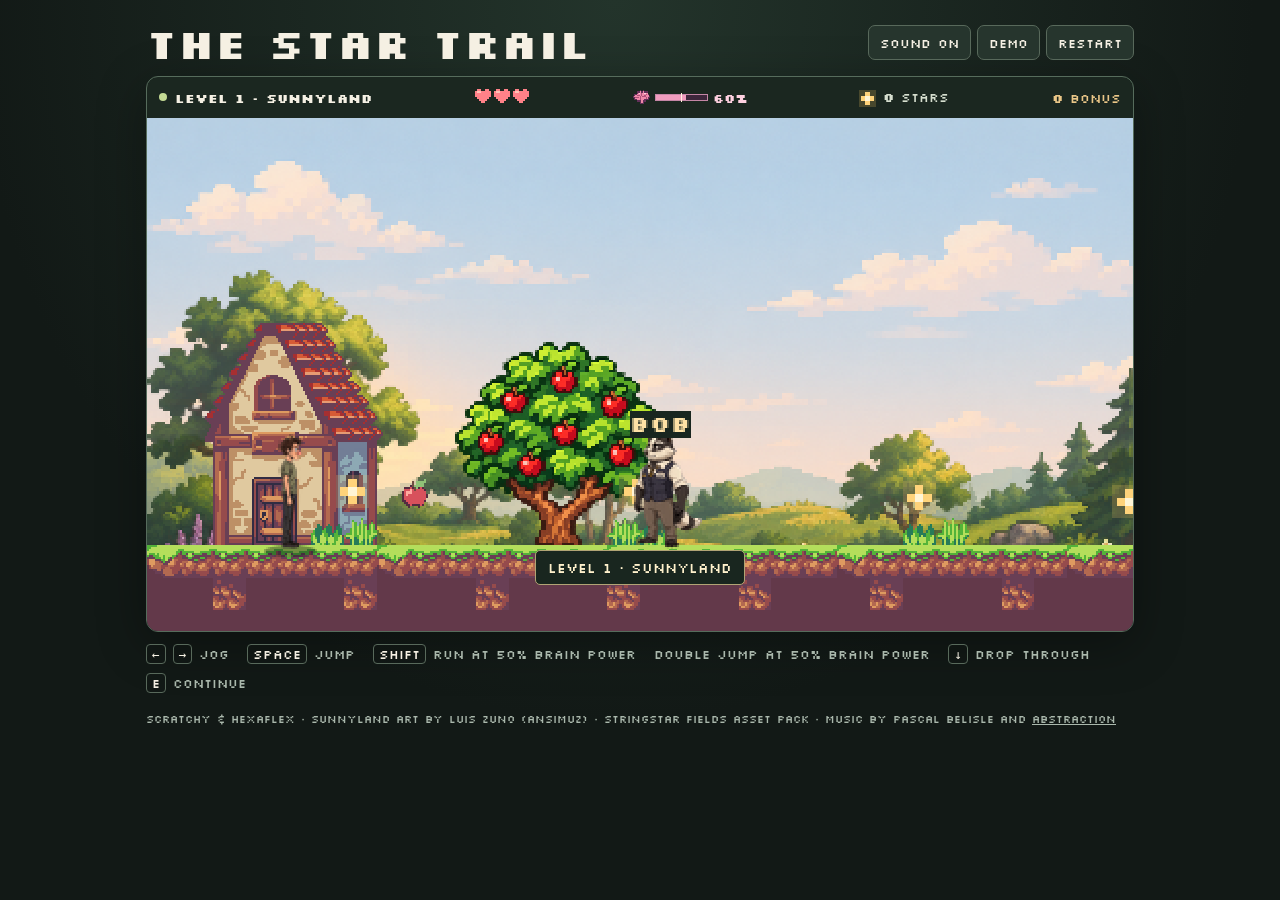
<file: index.html>
<!doctype html>
<html lang="en">
<head>
  <meta charset="utf-8">
  <meta name="viewport" content="width=device-width, initial-scale=1">
  <title>HexaFlex · The Star Trail</title>
  <link rel="stylesheet" href="style.css">
  <script defer src="worlds.js"></script>
  <script defer src="lessons.js"></script>
  <script defer src="game.js"></script>
</head>
<body>
  <main>
    <header class="intro">
      <h1>The Star Trail</h1>
      <div class="menu-actions">
        <button id="sound" type="button" aria-pressed="true">Sound on</button>
        <button id="demo" type="button" aria-haspopup="dialog">Demo</button>
        <button id="restart" type="button">Restart</button>
      </div>
    </header>
    <section class="game" aria-label="HexaFlex game">
      <div class="gamebar">
        <span class="location"><span class="dot"></span><span id="location">Sunnyland</span></span>
        <span id="hearts" role="img" aria-label="3 of 3 hearts"></span>
        <span id="brain-meter" role="meter" aria-label="Dopamine" aria-valuemin="0" aria-valuemax="100">
          <img src="assets/brain.png" alt="">
          <span class="brain-track" aria-hidden="true"><span id="brain-fill"></span></span>
          <b id="brain-value" aria-hidden="true">60%</b>
        </span>
        <span class="score" id="score" aria-label="0 stars collected"><img src="assets/trail-star.png" alt=""> <b id="count">0</b> stars</span>
        <span id="bonus-score"><b id="bonus-count">0</b> bonus</span>
      </div>
      <div class="stage">
        <canvas id="world" width="480" height="250" aria-label="Side-scrolling landscape" aria-describedby="controls" tabindex="-1"></canvas>
        <section id="conversation" role="dialog" aria-label="Bob and the notebook" hidden>
          <div class="conversation-header">
            <strong id="speaker"></strong>
          </div>
          <div class="conversation-body">
            <div class="notebook-art">
              <div class="portrait-frame"><img id="portrait" src="assets/portraits/thinking.png" alt="" hidden></div>
              <canvas id="notebook" width="216" height="152" role="img" aria-label="Scratchy’s notebook" hidden></canvas>
            </div>
            <p id="line" aria-live="polite"></p>
          </div>
          <div id="choices" role="group" aria-label="Choose how to respond" hidden></div>
          <button id="next" type="button">Next</button>
        </section>
        <div id="heart-reward" aria-hidden="true"><img src="assets/heart-full.png" alt=""> <span>+1 heart slot</span></div>
        <p id="notice" role="status">Loading the trail…</p>
      </div>
    </section>
    <div id="controls" class="controls">
      <span><kbd>←</kbd> <kbd>→</kbd> Jog</span>
      <span><kbd>Space</kbd> Jump</span>
      <span><kbd>Shift</kbd> Run at 50% brain power</span>
      <span>Double jump at 50% brain power</span>
      <span><kbd>↓</kbd> Drop through</span>
      <span><kbd>E</kbd> Continue</span>
    </div>
    <div class="touch" aria-label="On-screen controls">
      <div><button type="button" data-key="ArrowLeft" aria-label="Walk left">←</button>
      <button type="button" data-key="ArrowRight" aria-label="Move right">→</button>
      <button type="button" data-key="ShiftLeft">Run</button></div>
      <div><button type="button" data-key="ArrowDown">↓ Drop</button>
      <button type="button" data-key="Space">↑ Jump</button></div>
    </div>
    <dialog id="demo-picker" aria-labelledby="demo-title" aria-describedby="demo-details">
      <div class="demo-header">
        <h2 id="demo-title">Demo levels</h2>
        <form method="dialog"><button type="submit" autofocus>Close</button></form>
      </div>
      <p id="demo-details">Pick any landscape to start a fresh test run.</p>
      <div id="demo-levels" class="demo-levels"></div>
      <button id="play-campaign" type="button">Start campaign from Level 1</button>
    </dialog>
    <audio id="music" loop preload="none"></audio>
    <footer>Scratchy &amp; HexaFlex · Sunnyland art by Luis Zuno (Ansimuz) · Stringstar Fields asset pack · Music by Pascal Belisle and <a href="https://abstractionmusic.com/">Abstraction</a></footer>
  </main>
</body>
</html>
</file>
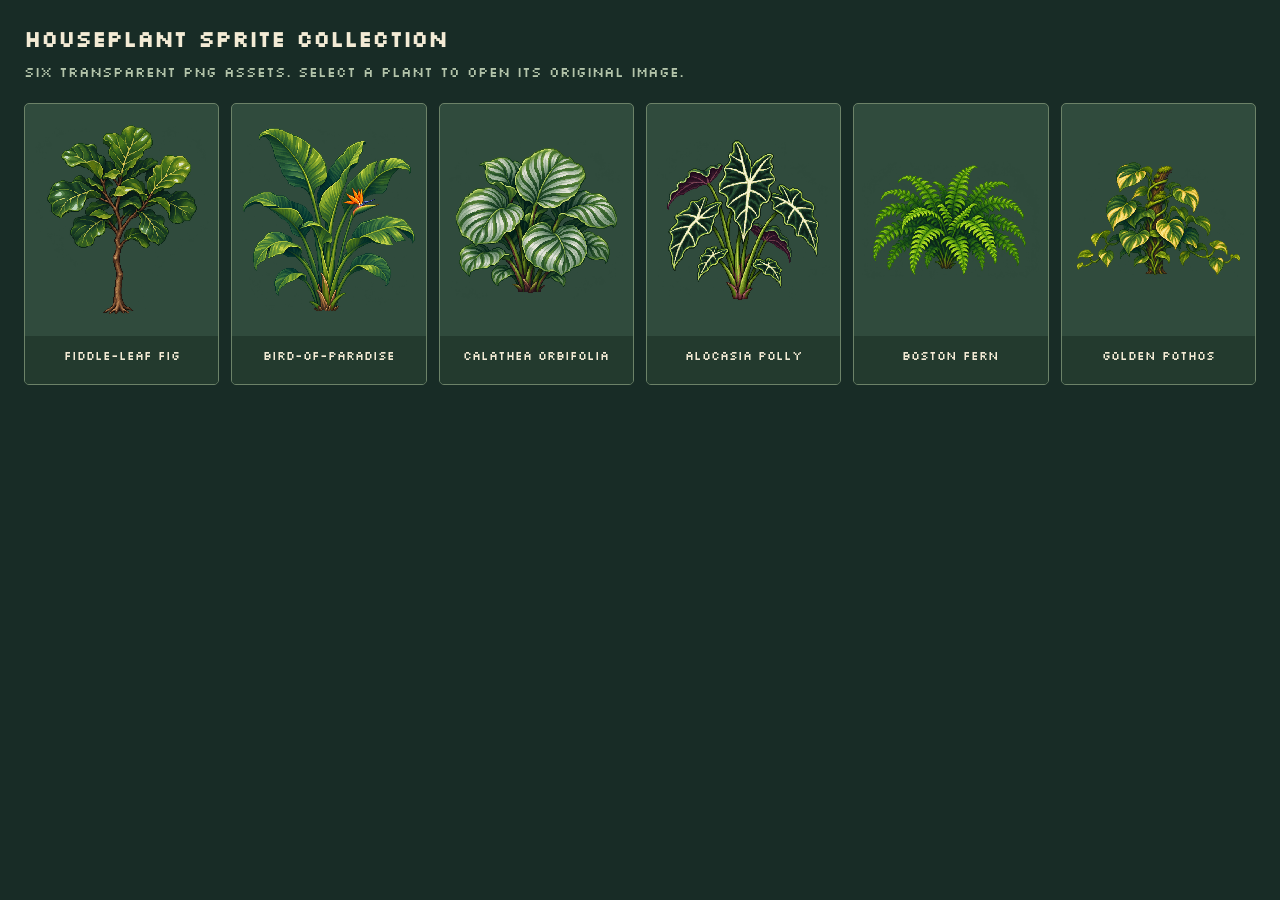
<file: assets/houseplants/index.html>
<!doctype html><html lang="en"><meta charset="utf-8"><meta name="viewport" content="width=device-width,initial-scale=1">
<title>Houseplant sprite collection</title><style>
@font-face{font-family:Silkscreen;src:url("../fonts/Silkscreen-Regular.ttf")}
*{box-sizing:border-box}body{margin:0;padding:24px;color:#f3ebd5;background:#182c26;font:14px Silkscreen,monospace}
h1{font-size:22px;margin:0 0 10px}p{color:#b3c4aa;margin:0 0 22px}
main{display:grid;grid-template-columns:repeat(auto-fit,minmax(190px,1fr));gap:12px}
figure{margin:0;background:#304b3d;border:1px solid #6c8268;border-radius:5px;overflow:hidden}
a{display:block;height:232px;padding:8px}img{width:100%;height:100%;object-fit:contain;image-rendering:pixelated}
figcaption{padding:12px 6px;text-align:center;background:#233a2e;font-size:12px;min-height:48px}
</style><h1>Houseplant sprite collection</h1><p>Six transparent PNG assets. Select a plant to open its original image.</p><main><figure><a href="fiddle-leaf-fig.png"><img src="fiddle-leaf-fig.png" alt="Fiddle-leaf fig"></a><figcaption>Fiddle-leaf fig</figcaption></figure>
<figure><a href="bird-of-paradise.png"><img src="bird-of-paradise.png" alt="Bird-of-paradise"></a><figcaption>Bird-of-paradise</figcaption></figure>
<figure><a href="calathea-orbifolia.png"><img src="calathea-orbifolia.png" alt="Calathea orbifolia"></a><figcaption>Calathea orbifolia</figcaption></figure>
<figure><a href="alocasia-polly.png"><img src="alocasia-polly.png" alt="Alocasia Polly"></a><figcaption>Alocasia Polly</figcaption></figure>
<figure><a href="boston-fern.png"><img src="boston-fern.png" alt="Boston fern"></a><figcaption>Boston fern</figcaption></figure>
<figure><a href="golden-pothos.png"><img src="golden-pothos.png" alt="Golden pothos"></a><figcaption>Golden pothos</figcaption></figure></main></html>
</file>
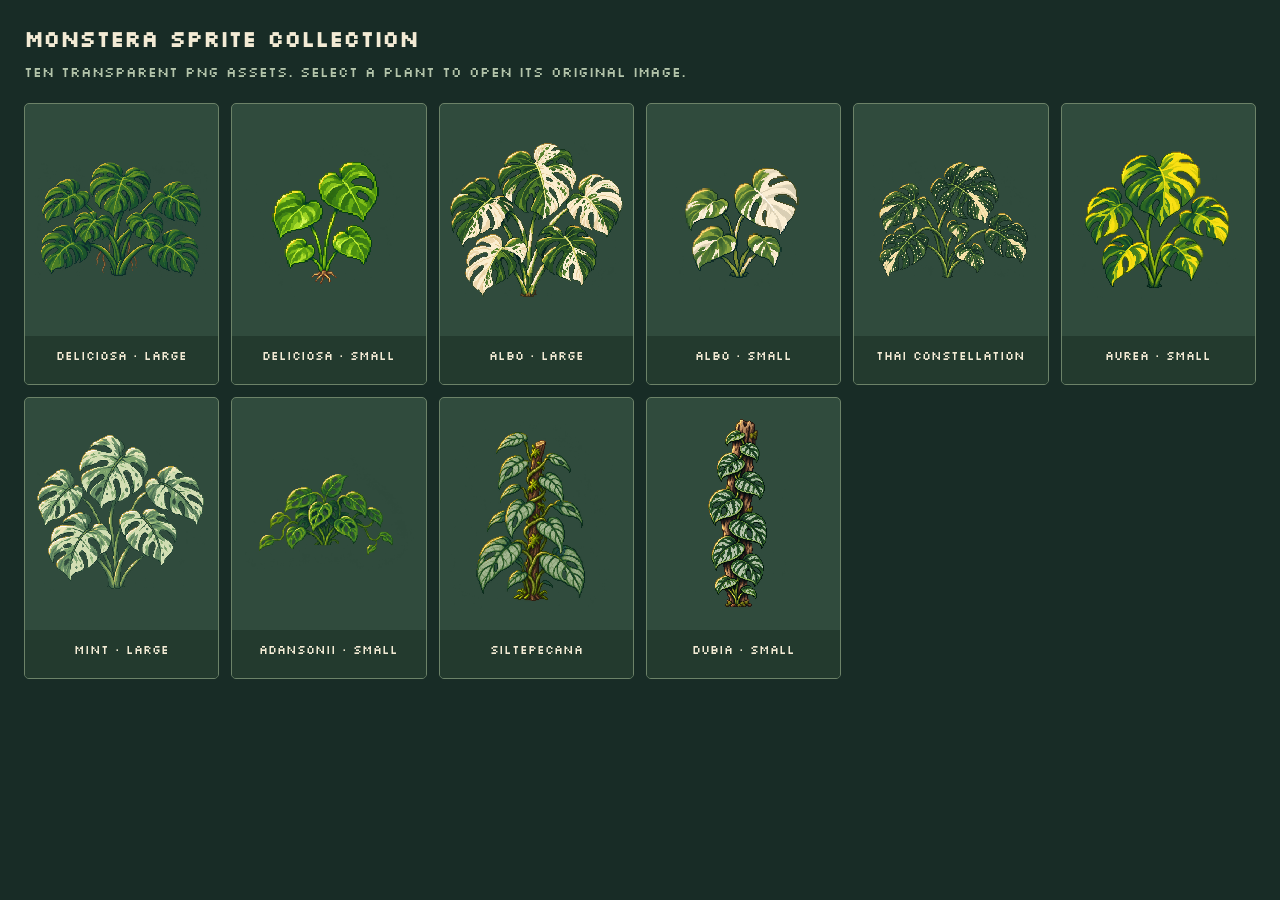
<file: assets/monstera/index.html>
<!doctype html><html lang="en"><meta charset="utf-8"><meta name="viewport" content="width=device-width,initial-scale=1">
<title>Monstera sprite collection</title><style>
@font-face{font-family:Silkscreen;src:url("../fonts/Silkscreen-Regular.ttf")}
*{box-sizing:border-box}body{margin:0;padding:24px;color:#f3ebd5;background:#182c26;font:14px Silkscreen,monospace}
h1{font-size:22px;margin:0 0 10px}p{color:#b3c4aa;margin:0 0 22px}
main{display:grid;grid-template-columns:repeat(auto-fit,minmax(190px,1fr));gap:12px}
figure{margin:0;background:#304b3d;border:1px solid #6c8268;border-radius:5px;overflow:hidden}
a{display:block;height:232px;padding:8px}img{width:100%;height:100%;object-fit:contain;image-rendering:pixelated}
figcaption{padding:12px 6px;text-align:center;background:#233a2e;font-size:12px;min-height:48px}
</style><h1>Monstera sprite collection</h1><p>Ten transparent PNG assets. Select a plant to open its original image.</p><main><figure><a href="deliciosa-large.png"><img src="deliciosa-large.png" alt="Deliciosa · large"></a><figcaption>Deliciosa · large</figcaption></figure>
<figure><a href="deliciosa-small.png"><img src="deliciosa-small.png" alt="Deliciosa · small"></a><figcaption>Deliciosa · small</figcaption></figure>
<figure><a href="albo-large.png"><img src="albo-large.png" alt="Albo · large"></a><figcaption>Albo · large</figcaption></figure>
<figure><a href="albo-small.png"><img src="albo-small.png" alt="Albo · small"></a><figcaption>Albo · small</figcaption></figure>
<figure><a href="thai-constellation.png"><img src="thai-constellation.png" alt="Thai Constellation"></a><figcaption>Thai Constellation</figcaption></figure>
<figure><a href="aurea-small.png"><img src="aurea-small.png" alt="Aurea · small"></a><figcaption>Aurea · small</figcaption></figure>
<figure><a href="mint-large.png"><img src="mint-large.png" alt="Mint · large"></a><figcaption>Mint · large</figcaption></figure>
<figure><a href="adansonii-small.png"><img src="adansonii-small.png" alt="Adansonii · small"></a><figcaption>Adansonii · small</figcaption></figure>
<figure><a href="siltepecana-medium.png"><img src="siltepecana-medium.png" alt="Siltepecana"></a><figcaption>Siltepecana</figcaption></figure>
<figure><a href="dubia-small.png"><img src="dubia-small.png" alt="Dubia · small"></a><figcaption>Dubia · small</figcaption></figure></main></html>
</file>
<file: style.css>
@font-face {
  font-family: "Silkscreen";
  src: url("assets/fonts/Silkscreen-Regular.ttf") format("truetype");
  font-weight: 400;
  font-display: swap;
}
@font-face {
  font-family: "Silkscreen";
  src: url("assets/fonts/Silkscreen-Bold.ttf") format("truetype");
  font-weight: 700;
  font-display: swap;
}
:root {
  color-scheme: dark;
  font-family: "Silkscreen", monospace;
  color: #f5f0e3;
  background: #121916;
  --muted: #aab8ac;
  --edge: #36473c;
  --accent: #eac687;
}
* { box-sizing: border-box; }
body { margin: 0; background: radial-gradient(ellipse at 48% 0%, #23342b, #121916 68%); }
main { max-width: 1080px; margin: auto; padding: 22px clamp(12px, 4vw, 46px) 24px; }
.intro, .gamebar, .controls, .touch { display: flex; align-items: center; }
.intro, .gamebar, .touch { justify-content: space-between; }
.intro { gap: 8px; margin: 0 0 12px; }
h1 { font-size: clamp(1.7rem, 5vw, 2.6rem); line-height: 1; margin: 0; }
button { border: 1px solid #58695b; border-radius: 7px; padding: 8px 11px; background: #26352d; color: inherit; font: inherit; font-size: .82rem; cursor: pointer; white-space: nowrap; }
button:hover { background: #35483b; }
button:focus-visible { outline: 2px solid var(--accent); outline-offset: 3px; }
.game { border: 1px solid #566c5c; background: #1b2720; border-radius: 12px; overflow: hidden; box-shadow: 0 12px 50px #0005; }
.gamebar { flex-wrap: wrap; min-height: 41px; gap: 8px; padding: 5px 12px; font-size: .83rem; }
.location { display: flex; align-items: center; gap: 8px; font-weight: 700; }
.dot { width: 8px; height: 8px; border-radius: 50%; background: #c4da94; }
.game.night .dot { background: #e4b6ff; }
.score { color: #d6dece; }
.score img { width: 17px; height: 17px; image-rendering: pixelated; vertical-align: middle; }
#brain-meter { display: inline-flex; align-items: center; gap: 5px; color: #ffd1e1; font-variant-numeric: tabular-nums; }
#brain-meter img { width: 18px; height: 18px; image-rendering: pixelated; }
.brain-track { position: relative; width: 53px; height: 7px; border: 1px solid #c486a6; background: #3d263b; }
.brain-track::after { content: ""; position: absolute; left: 50%; top: -2px; bottom: -2px; width: 1px; background: #fff1dc; }
#brain-fill { display: block; width: 60%; height: 100%; background: #f09cbe; }
#brain-meter.rush { color: #ffe0a4; }
#brain-meter.rush #brain-fill { background: #f5b76e; }
#brain-value { min-width: 4ch; }
.stage { position: relative; background: #244335; }
canvas { display: block; width: 100%; aspect-ratio: 480 / 250; image-rendering: pixelated; }
#notice { position: absolute; bottom: 9%; left: 50%; transform: translateX(-50%); width: max-content; max-width: 90%; text-align: center; margin: 0; padding: 8px 12px; border: 1px solid #b1a475; border-radius: 5px; background: #19261f; color: #fff1cc; font-size: clamp(.68rem, 2vw, .85rem); pointer-events: none; }
#notice:empty { display: none; }
.controls { flex-wrap: wrap; gap: 9px 18px; margin: 12px 0; font-size: .8rem; color: var(--muted); }
kbd { font-family: inherit; display: inline-block; padding: 1px 5px; border: 1px solid #58695b; border-radius: 4px; color: #f5f0e3; }
.touch { display: none; gap: 8px; touch-action: none; }
.touch button { min-width: 52px; min-height: 44px; font-size: 1rem; touch-action: none; }
.touch button[aria-pressed="true"] { background: #546650; }
footer a { color: inherit; }
footer { color: var(--muted); font-size: .7rem; padding-top: 6px; }
@media (pointer: coarse) { .touch { display: flex; } }

#conversation {
  position: absolute;
  inset: 8px 8px auto;
  max-width: 560px;
  margin-inline: auto;
  padding: clamp(14px, 3vw, 22px);
  border: 1px solid #b1a475;
  border-radius: 8px;
  background: #19261f;
  color: #fff1cc;
}
.conversation-header { display: flex; justify-content: space-between; align-items: center; }
#speaker { color: var(--accent); font-size: 1rem; }
#conversation p { font-size: clamp(.96rem, 2.5vw, 1.12rem); line-height: 1.35; margin: 0; }
#conversation button { padding: 8px 12px; font-size: .96rem; }
#next:not([hidden]) { margin-top: 12px; }
.stage:focus-within canvas:focus { outline: 2px solid var(--accent); outline-offset: -2px; }

.conversation-body { display: flex; align-items: center; gap: clamp(12px, 3vw, 22px); margin-top: 12px; }
#notebook { width: clamp(78px, 24%, 114px); flex: none; aspect-ratio: 216 / 152; }
#notebook[hidden] { display: none; }

#choices:not([hidden]) { display: grid; gap: 8px; margin-top: 14px; }
#choices button { text-align: left; white-space: normal; }
@media (max-width: 550px) {
  #conversation:not([hidden]) { position: relative; inset: auto; border-radius: 0; border-inline: 0; }
}

#hearts { display: flex; flex-wrap: wrap; gap: 3px; }
#hearts img { width: clamp(10px, 3.4vw, 16px); height: auto; image-rendering: pixelated; }
.score { white-space: nowrap; }
.notebook-art { display: flex; align-items: center; gap: 9px; flex: none; }
.notebook-art:has(#notebook[hidden]) { display: none; }
.portrait-frame { position: relative; overflow: hidden; width: clamp(52px, 15vw, 86px); aspect-ratio: 1; border: 1px solid #657660; border-radius: 5px; background: #314438; }
#portrait { position: absolute; top: 0; left: -33%; width: 166%; height: 166%; object-fit: cover; }
#portrait[hidden] { display: none; }
#notebook { width: clamp(65px, 19vw, 108px); }

.menu-actions { display: flex; gap: 6px; }
@media (max-width: 400px) {
  .conversation-body { flex-wrap: wrap; }
  .menu-actions button { padding-inline: 7px; }
}

#heart-reward {
  position: absolute;
  left: 50%;
  top: 30%;
  display: grid;
  justify-items: center;
  gap: 4px;
  opacity: 0;
  color: #fff0bf;
  text-shadow: 2px 2px #272237;
  font-size: clamp(1rem, 3vw, 1.5rem);
  white-space: nowrap;
  pointer-events: none;
}
#heart-reward img { width: clamp(32px, 9vw, 64px); image-rendering: pixelated; }

#bonus-score { color: var(--accent); white-space: nowrap; }

#demo-picker {
  color: #fff1cc;
  background: #19261f;
  border: 1px solid #b1a475;
  border-radius: 10px;
  width: min(650px, calc(100% - 24px));
  max-height: 85vh;
  padding: clamp(14px, 4vw, 24px);
}
#demo-picker::backdrop { background: #080f0ad9; }
.demo-header { display: flex; align-items: center; justify-content: space-between; gap: 12px; }
.demo-header h2 { margin: 0; font-size: 1.45rem; }
#demo-details { margin: 8px 0 14px; color: var(--muted); }
.demo-levels { display: grid; grid-template-columns: repeat(auto-fit, minmax(min(100%, 240px), 1fr)); gap: 7px; }
.demo-levels button { text-align: left; white-space: normal; }
.demo-levels span { display: block; margin-top: 3px; color: var(--muted); }
#play-campaign { margin-top: 15px; }
@media (max-width: 420px) { .intro { flex-wrap: wrap; } }
</file>
